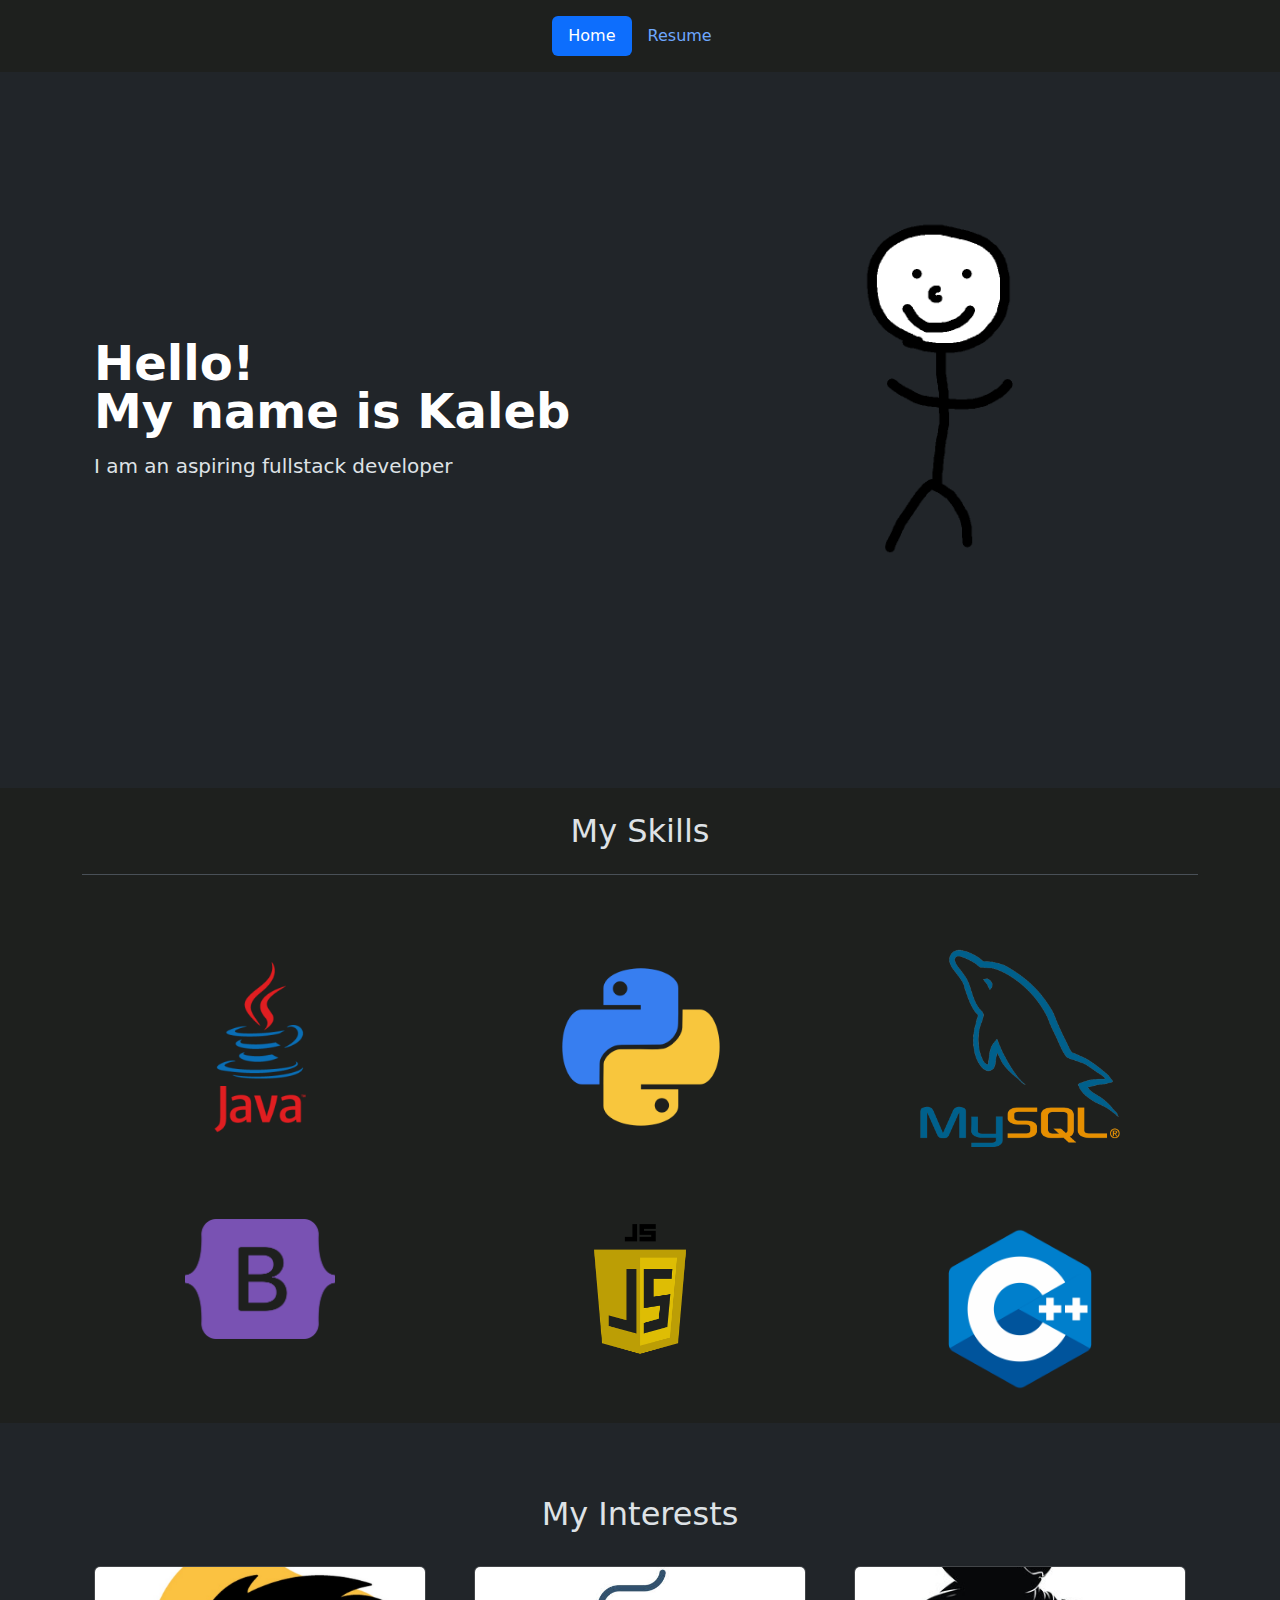
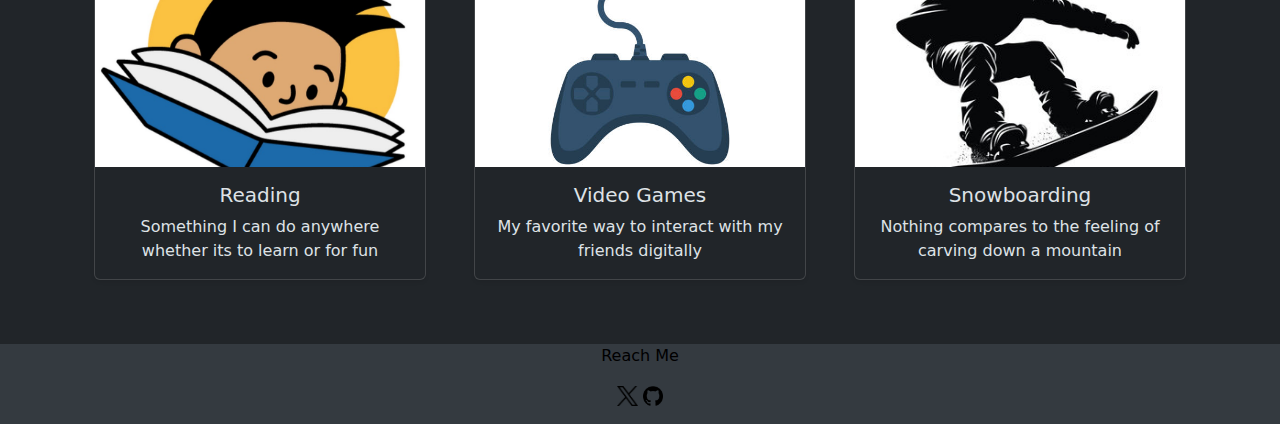
<file: index.html>
<!DOCTYPE html>
<html lang="en" data-bs-theme="dark">
<head>
    <meta charset="UTF-8">
    <meta name="viewport" content="width=device-width, initial-scale=1.0">
    <title>Kaleb's Repertoire</title>
    <link href="https://cdn.jsdelivr.net/npm/bootstrap@5.3.3/dist/css/bootstrap.min.css" rel="stylesheet" integrity="sha384-QWTKZyjpPEjISv5WaRU9OFeRpok6YctnYmDr5pNlyT2bRjXh0JMhjY6hW+ALEwIH" crossorigin="anonymous">
    <link rel="stylesheet" href="./style.css">
</head>
<body>
    <section id="header">
        <div class="container">
            <header class="d-flex justify-content-center py-3">
              <ul class="nav nav-pills">
                <li class="nav-item"><a href="#" class="nav-link active" aria-current="page">Home</a></li>
                <li class="nav-item"><a href="./resume.html" class="nav-link">Resume</a></li>
              </ul>
            </header>
          </div>
    </section>
    <section id="title">
        <div class="container col-xxl-8 px-4 py-5">
            <div class="row flex-lg-row-reverse align-items-center g-5 py-5">
              <div class="col-12 col-sm-12 col-lg-6 d-flex justify-content-center align-items-center">
                <img src="./images/stickman.png" height="500px" alt="stickman" loading="lazy">
              </div>
              <div class="col-12 col-lg-6 col-sm-12">
                <h1 class="display-5 fw-bold text-body-emphasis lh-1 mb-3">Hello! <br> My name is Kaleb</h1>
                <p class="lead">I am an aspiring fullstack developer</p>
              </div>
            </div>
        </div>
    </section>
    <section id="skills">
      <div class="container pb-4">
        <h2 class="intro-text my-4 py-4 border-bottom">My Skills</h2>
        <br><br>
        <div class="row mb-5">
          <div class="col-lg-4 text-center">
            <img src="./images/javalogo.png" alt="java logo" height="200px" class="mx-auto">
          </div>
          <div class="col-lg-4 text-center">
            <img src="./images/pythonlogo.png" alt="python logo" height="200px" class="mx-auto">
          </div>
          <div class="col-lg-4 text-center">
            <img src="./images/mysql-logo.png" alt="mysql logo" height="200px" class="mx-auto">
          </div>
        </div>
        <br>
        <div class="row">
          <div class="col-lg-4 text-center">
            <img src="./images/bootstraplogo.png" alt="bootstrap logo" height="120px" class="mx-auto">
          </div>
          <div class="col-lg-4 text-center">
            <img src="./images/jslogo.png" alt="js logo" height="140px" class="mx-auto">
          </div>
          <div class="col-lg-4 text-center">
            <img src="./images/c++logo.png" alt="c++ logo" height="180px" class="mx-auto">
          </div>
        </div>
      </div>
    </section>
    <section id="interests" class="py-5">
      <div class="container col-xxl-8 px-4">
        <h2 class="py-4 intro-text text-center">My Interests</h2>
        <div class="row g-5 justify-content-center">
          <div class="col-md-4">
            <div class="card text-center h-100 shadow-sm">
              <img src="./images/reading.jpg" class="card-img-top" alt="Reading" loading="lazy" style="height: 200px; object-fit: cover;">
              <div class="card-body">
                <h5 class="card-title">Reading</h5>
                <p class="card-text">Something I can do anywhere whether its to learn or for fun</p>
              </div>
            </div>
          </div>
          <div class="col-md-4">
            <div class="card text-center h-100 shadow-sm">
              <img src="./images/controllers.jpg" class="card-img-top" alt="Video Games" loading="lazy" style="height: 200px; object-fit: cover;">
              <div class="card-body">
                <h5 class="card-title">Video Games</h5>
                <p class="card-text">My favorite way to interact with my friends digitally</p>
              </div>
            </div>
          </div>
          <div class="col-md-4">
            <div class="card text-center h-100 shadow-sm">
              <img src="./images/snowboarding.jpg" class="card-img-top" alt="Snowboarding" loading="lazy" style="height: 200px; object-fit: cover;">
              <div class="card-body">
                <h5 class="card-title">Snowboarding</h5>
                <p class="card-text">Nothing compares to the feeling of carving down a mountain</p>
              </div>
            </div>
          </div>
        </div>
      </div>
    </section>
    
    <!-- <section id="contact">
      <div class="text-secondary px-4 py-5 text-center">
        <div class="py-5">
          <h2 class="fw-bold text-white mb-3">Contact Me</h2>
          <div class="col-lg-6 mx-auto">
            <p class="fs-5 mb-4"></p>
            <div class="d-grid gap-2 d-sm-flex justify-content-sm-center mt-4">
              <button type="button" class="btn btn-outline-info btn-lg px-4 me-sm-3 fw-bold">X (Twitter)</button>
              <button type="button" class="btn btn-outline-light btn-lg px-4">Email</button>
            </div>
          </div>
        </div>
      </div>
    </section> -->
    <section id="footer">
      <footer class="bg-light-subtle">
        <div class="container text-center">
          <p class="my-3 text-black">Reach Me</p>
          <div class="row" style="color:#FFFFFF">
            <div class="mb-3">
              <a href="https://twitter.com/kalebliang" style="color:#FFFFFF"><img src="./images/x-logo.png" alt="x logo" height="20px"></a>
              <a href="https://github.com/penguinGuy47" style="color:#FFFFFF"><img src="./images/github-logo.png" alt="github logo" height="20px"></a>
            </div>
          </div>
        </div>
      </footer>
    </section>
    <script src="https://cdn.jsdelivr.net/npm/bootstrap@5.3.3/dist/js/bootstrap.bundle.min.js" integrity="sha384-YvpcrYf0tY3lHB60NNkmXc5s9fDVZLESaAA55NDzOxhy9GkcIdslK1eN7N6jIeHz" crossorigin="anonymous"></script>
</body>
</html>
</file>
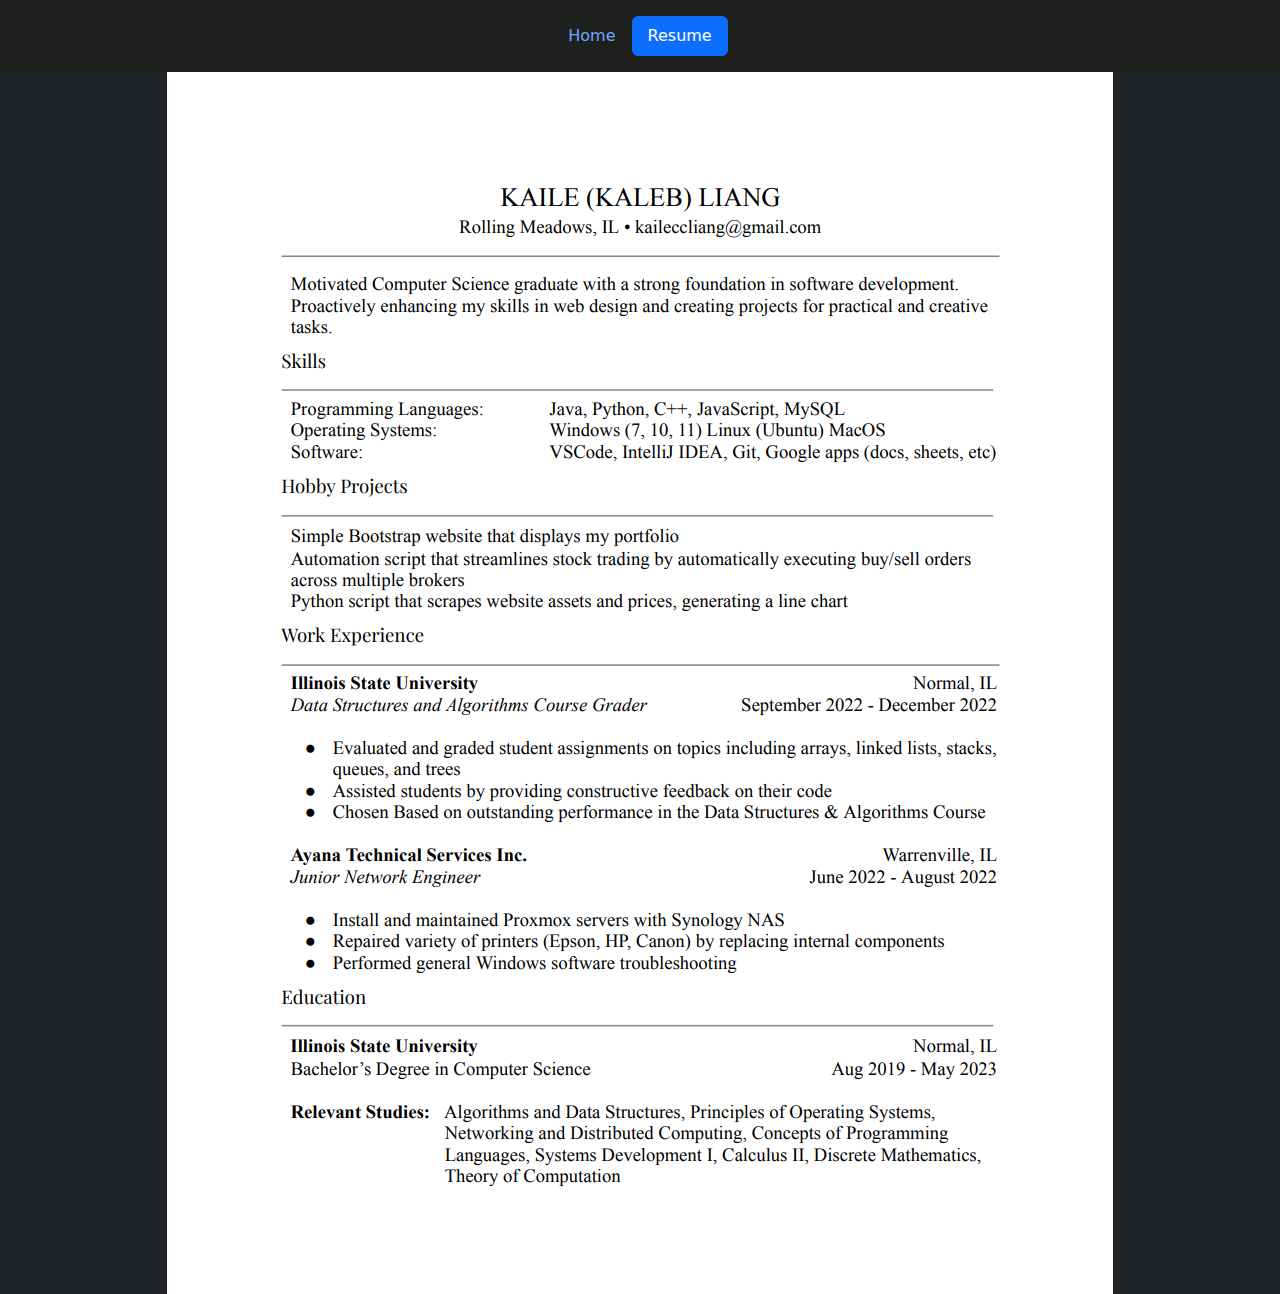
<file: resume.html>
<!DOCTYPE html>
<html lang="en" data-bs-theme="dark">
<head>
    <meta charset="UTF-8">
    <meta name="viewport" content="width=device-width, initial-scale=1.0">
    <title>Document</title>
    <link href="https://cdn.jsdelivr.net/npm/bootstrap@5.3.3/dist/css/bootstrap.min.css" rel="stylesheet" integrity="sha384-QWTKZyjpPEjISv5WaRU9OFeRpok6YctnYmDr5pNlyT2bRjXh0JMhjY6hW+ALEwIH" crossorigin="anonymous">
    <link rel="stylesheet" href="./style.css">
  </head>
<body>
    <section id="header">
        <div class="container">
            <header class="d-flex justify-content-center py-3">
              <ul class="nav nav-pills">
                <li class="nav-item"><a href="./index.html" class="nav-link" aria-current="page">Home</a></li>
                <li class="nav-item"><a href="./resume.html" class="nav-link active">Resume</a></li>
              </ul>
            </header>
          </div>
    </section>
    <section id="resume">
      <div class="container d-flex justify-content-center">
        <img src="images/Resume-KL.png" alt="resume">
      </div>
    </section>
    <script src="https://cdn.jsdelivr.net/npm/bootstrap@5.3.3/dist/js/bootstrap.bundle.min.js" integrity="sha384-YvpcrYf0tY3lHB60NNkmXc5s9fDVZLESaAA55NDzOxhy9GkcIdslK1eN7N6jIeHz" crossorigin="anonymous"></script>
</body>
</html>
</file>
<file: style.css>
html, body {
    max-width: 100%;
    overflow-x: hidden;
}

ul {
    list-style: none;
    padding-left: 0;
}

.intro-text {
    text-align: center;
}

#header {
    background-color: #1E201E;
}

#skills {
    background-color: #1E201E;
}
</file>
